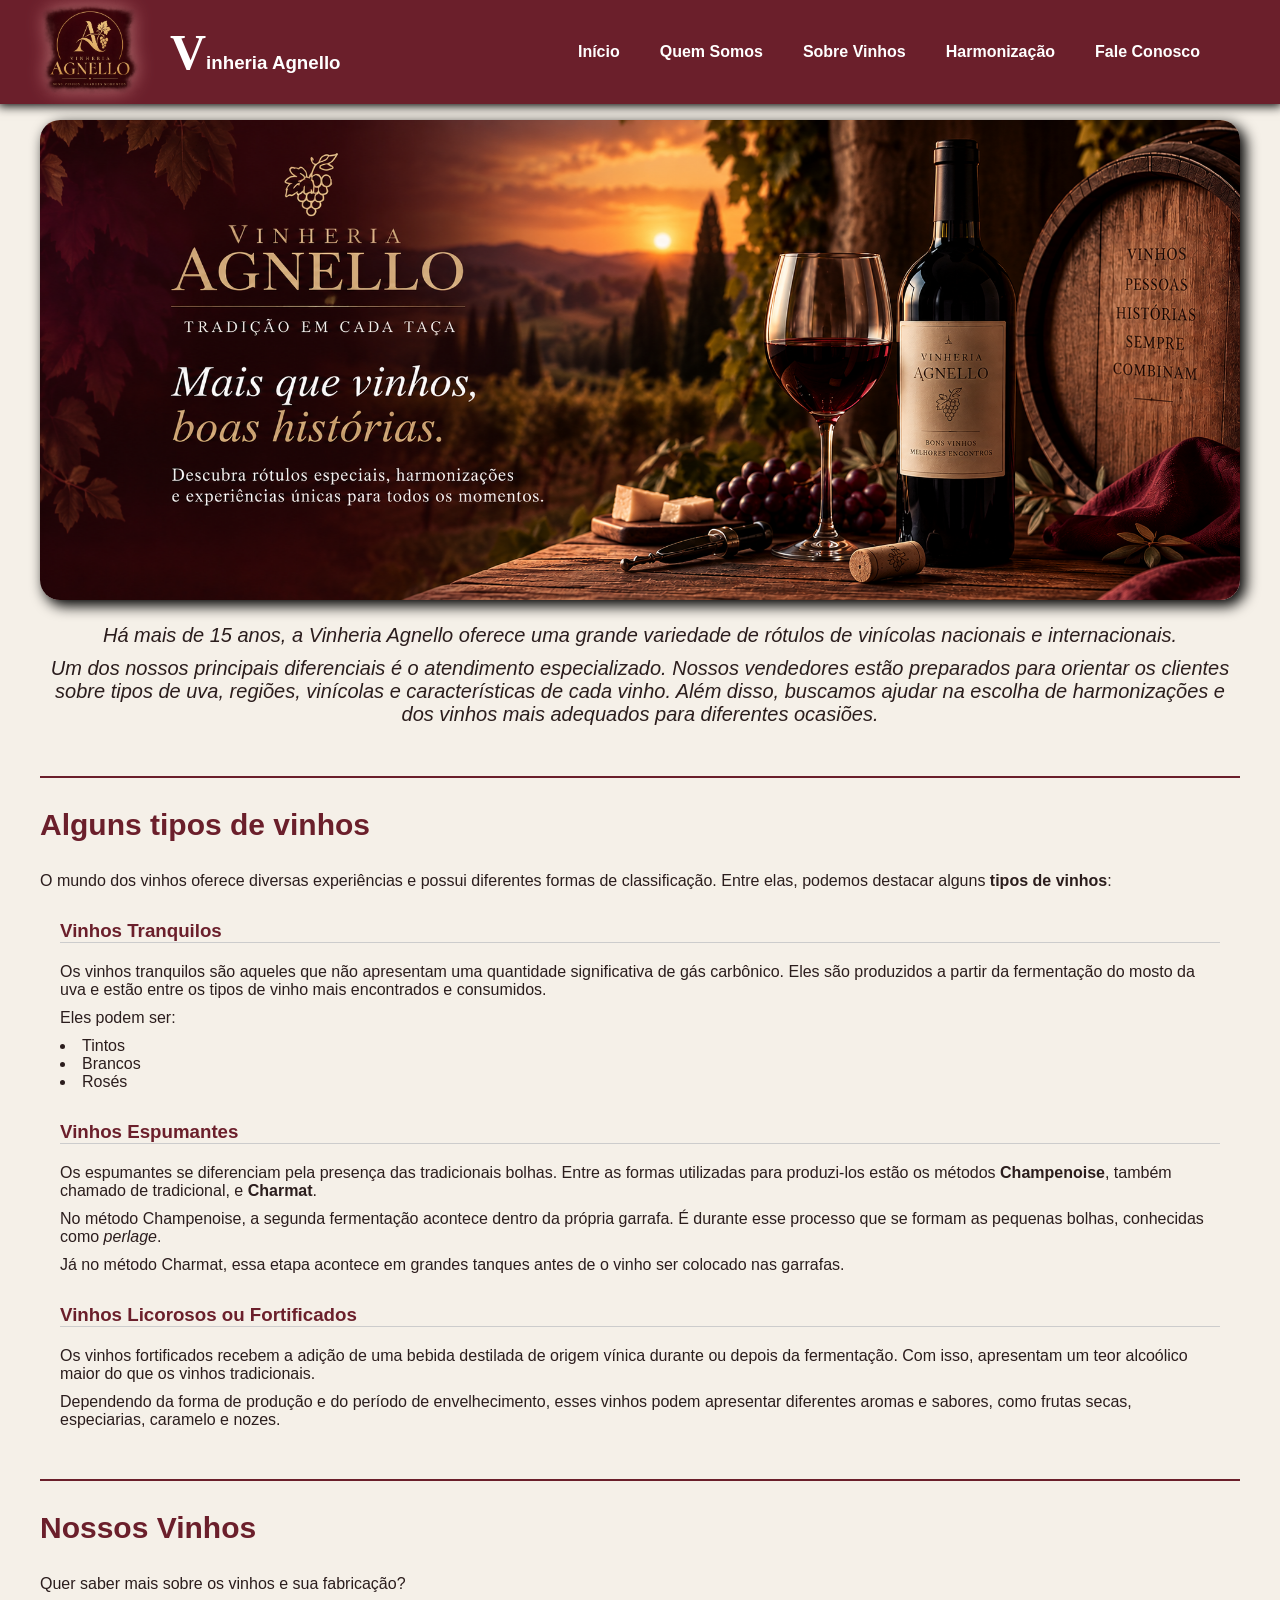
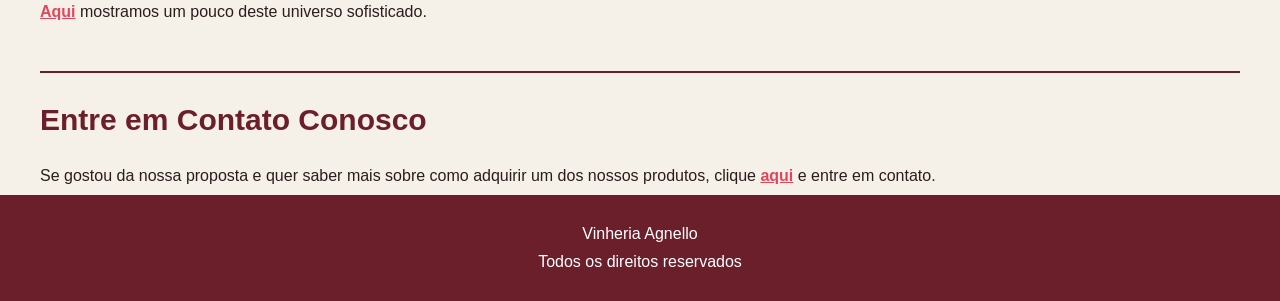
<file: index.html>
<!DOCTYPE html>
<html lang="pt-br">

<head>
  <meta charset="UTF-8">
  <meta name="viewport" content="width=device-width, initial-scale=1.0">
  <meta name="description" content="Conheça a Vinheria Agnello, sua história, tipos de vinhos, harmonizações e atendimento especializado.">
  <meta name="keywords" content="Vinheria Agnello, vinhos, tipos de vinhos, harmonização, vinho tinto, vinho branco, vinho rosé">

  <title>Vinheria Agnello</title>

  <link rel="stylesheet" href="./src/css/style.css">
</head>

<body>
  <header class="menu-superior">
    <section class="container">
      <section class="logo-titulo">
        <a href="./index.html">
          <img id="logo" src="./src/assets/imgs/logo.png" alt="Logo da Vinheria Agnello">
        </a>
        <h1 class="titulo">Vinheria Agnello</h1>
      </section>

      <nav class="menu">
        <a href="./index.html">Início</a>
        <a href="./src/pages/quem-somos.html">Quem Somos</a>
        <a href="./src/pages/sobre-vinhos.html">Sobre Vinhos</a>
        <a href="./src/pages/harmonizacao.html">Harmonização</a>
        <a href="./src/pages/fale-conosco.html">Fale Conosco</a>
      </nav>
    </section>
  </header>

  <main class="container">
    <section>
      <img
        class="banner-principal"
        src="./src/assets/imgs/banner-principal.png"
        alt="Banner da Vinheria Agnello"
      >
    </section>

    <section>
      <p>
        Há mais de 15 anos, a Vinheria Agnello oferece uma grande variedade de
        rótulos de vinícolas nacionais e internacionais.
      </p>

      <p>
        Um dos nossos principais diferenciais é o atendimento especializado.
        Nossos vendedores estão preparados para orientar os clientes sobre
        tipos de uva, regiões, vinícolas e características de cada vinho.
        Além disso, buscamos ajudar na escolha de harmonizações e dos vinhos
        mais adequados para diferentes ocasiões.
      </p>
    </section>

    <section>
      <h2>Alguns tipos de vinhos</h2>

      <p>
        O mundo dos vinhos oferece diversas experiências e possui diferentes
        formas de classificação. Entre elas, podemos destacar alguns
        <strong>tipos de vinhos</strong>:
      </p>

      <article>
        <h3>Vinhos Tranquilos</h3>

        <p>
          Os vinhos tranquilos são aqueles que não apresentam uma quantidade
          significativa de gás carbônico. Eles são produzidos a partir da
          fermentação do mosto da uva e estão entre os tipos de vinho mais
          encontrados e consumidos.
        </p>

        <p>Eles podem ser:</p>

        <ul>
          <li>Tintos</li>
          <li>Brancos</li>
          <li>Rosés</li>
        </ul>
      </article>

      <article>
        <h3>Vinhos Espumantes</h3>

        <p>
          Os espumantes se diferenciam pela presença das tradicionais bolhas.
          Entre as formas utilizadas para produzi-los estão os métodos
          <span class="negrito">Champenoise</span>, também chamado de tradicional,
          e <span class="negrito">Charmat</span>.
        </p>

        <p>
          No método Champenoise, a segunda fermentação acontece dentro da própria
          garrafa. É durante esse processo que se formam as pequenas bolhas,
          conhecidas como <span class="italico">perlage</span>.
        </p>

        <p>
          Já no método Charmat, essa etapa acontece em grandes tanques antes
          de o vinho ser colocado nas garrafas.
        </p>
      </article>

      <article>
        <h3>Vinhos Licorosos ou Fortificados</h3>

        <p>
          Os vinhos fortificados recebem a adição de uma bebida destilada de
          origem vínica durante ou depois da fermentação. Com isso, apresentam
          um teor alcoólico maior do que os vinhos tradicionais.
        </p>

        <p>
          Dependendo da forma de produção e do período de envelhecimento,
          esses vinhos podem apresentar diferentes aromas e sabores, como
          frutas secas, especiarias, caramelo e nozes.
        </p>
      </article>
    </section>

    <section>
      <h2>Nossos Vinhos</h2>
      <p>

        Quer saber mais sobre os vinhos e sua fabricação?
      </p>

      <p>
        <a href="./src/pages/sobre-vinhos.html">Aqui</a> mostramos um pouco deste universo sofisticado.
      </p>
    </section>

    <section>
      <h2>Entre em Contato Conosco</h2>

      <p>
        Se gostou da nossa proposta e quer saber mais sobre como adquirir um
        dos nossos produtos, clique <a href="./src/pages/fale-conosco.html">aqui</a> e entre em contato.
      </p>
    </section>

  </main>

  <footer>
    <section class="container">
      <p>Vinheria Agnello</p>
      <p>Todos os direitos reservados</p>
    </section>
  </footer>

</body>

</html>
</file>
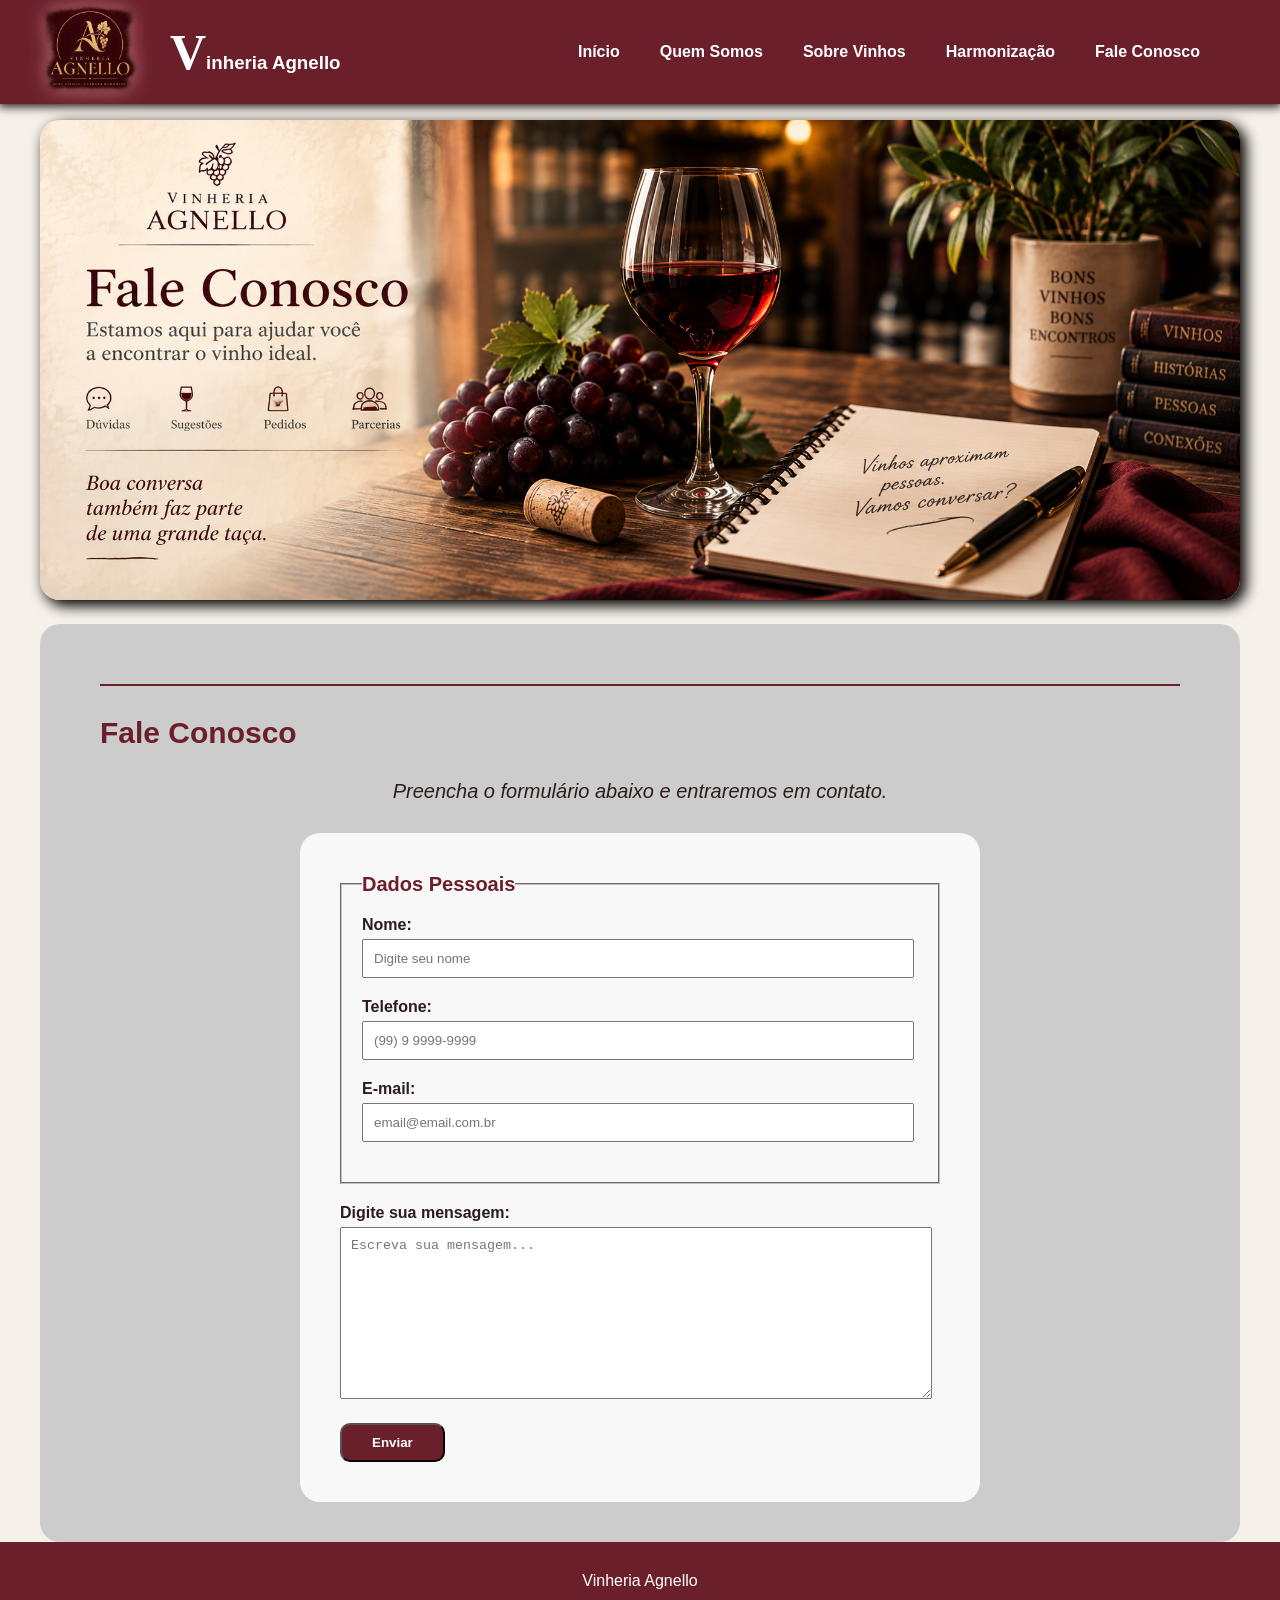
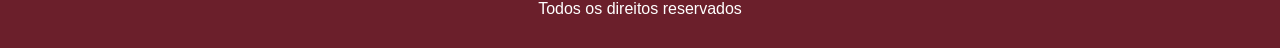
<file: src/pages/fale-conosco.html>
<!DOCTYPE html>
<html lang="pt-br">

<head>
  <meta charset="UTF-8">
  <meta name="viewport" content="width=device-width, initial-scale=1.0">
  <meta name="description" content="Entre em contato com a Vinheria Agnello para tirar dúvidas, enviar sugestões e conhecer mais sobre nossos vinhos." >
  <meta name="keywords" content="Vinheria Agnello, fale conosco, contato, vinhos, dúvidas, sugestões, atendimento" >

  <title>Vinheria Agnello - Fale Conosco</title>

  <link rel="stylesheet" href="../css/style.css">
</head>

<body>
  <header class="menu-superior">
    <section class="container">
      <section class="logo-titulo">
        <a href="../../index.html">
          <img id="logo" src="../assets/imgs/logo.png" alt="Logo da Vinheria Agnello">
        </a>
        <h1 class="titulo">Vinheria Agnello</h1>
      </section>

      <nav class="menu">
        <a href="../../index.html">Início</a>
        <a href="./quem-somos.html">Quem Somos</a>
        <a href="./sobre-vinhos.html">Sobre Vinhos</a>
        <a href="./harmonizacao.html">Harmonização</a>
        <a href="./fale-conosco.html">Fale Conosco</a>
      </nav>
    </section>
  </header>

  <main class="container">
    <section>
      <img
        class="imagem-contato"
        src="../assets/imgs/banner-fale-conosco.png"
        alt="Entre em contato com a Vinheria Agnello"
      >
    </section>

    
    <section class="contato">
      <article class="contato-introducao">
        <h2>Fale Conosco</h2>
  
        <p>
          Preencha o formulário abaixo e entraremos em contato.
        </p>
      </article>
      
      <form class="formulario" action="#" method="post">

        <fieldset class="dados-pessoais">
          <legend>Dados Pessoais</legend>

          <label for="nome">Nome:</label>
          <input
            type="text"
            id="nome"
            name="nome"
            placeholder="Digite seu nome"
          >

          <label for="telefone">Telefone:</label>
          <input
            type="text"
            id="telefone"
            name="telefone"
            placeholder="(99) 9 9999-9999"
          >

          <label for="email">E-mail:</label>
          <input
            type="email"
            id="email"
            name="email"
            placeholder="email@email.com.br"
          >
        </fieldset>

        <div class="campo-mensagem">
          <label for="mensagem">Digite sua mensagem:</label>

          <textarea
            name="mensagem"
            id="mensagem"
            placeholder="Escreva sua mensagem..."
          ></textarea>
        </div>

        <button class="botao-enviar" type="submit">Enviar</button>

      </form>
    </section>
  </main>

  <footer>
    <p>Vinheria Agnello</p>
    <p>Todos os direitos reservados</p>
  </footer>

</body>

</html>
</file>
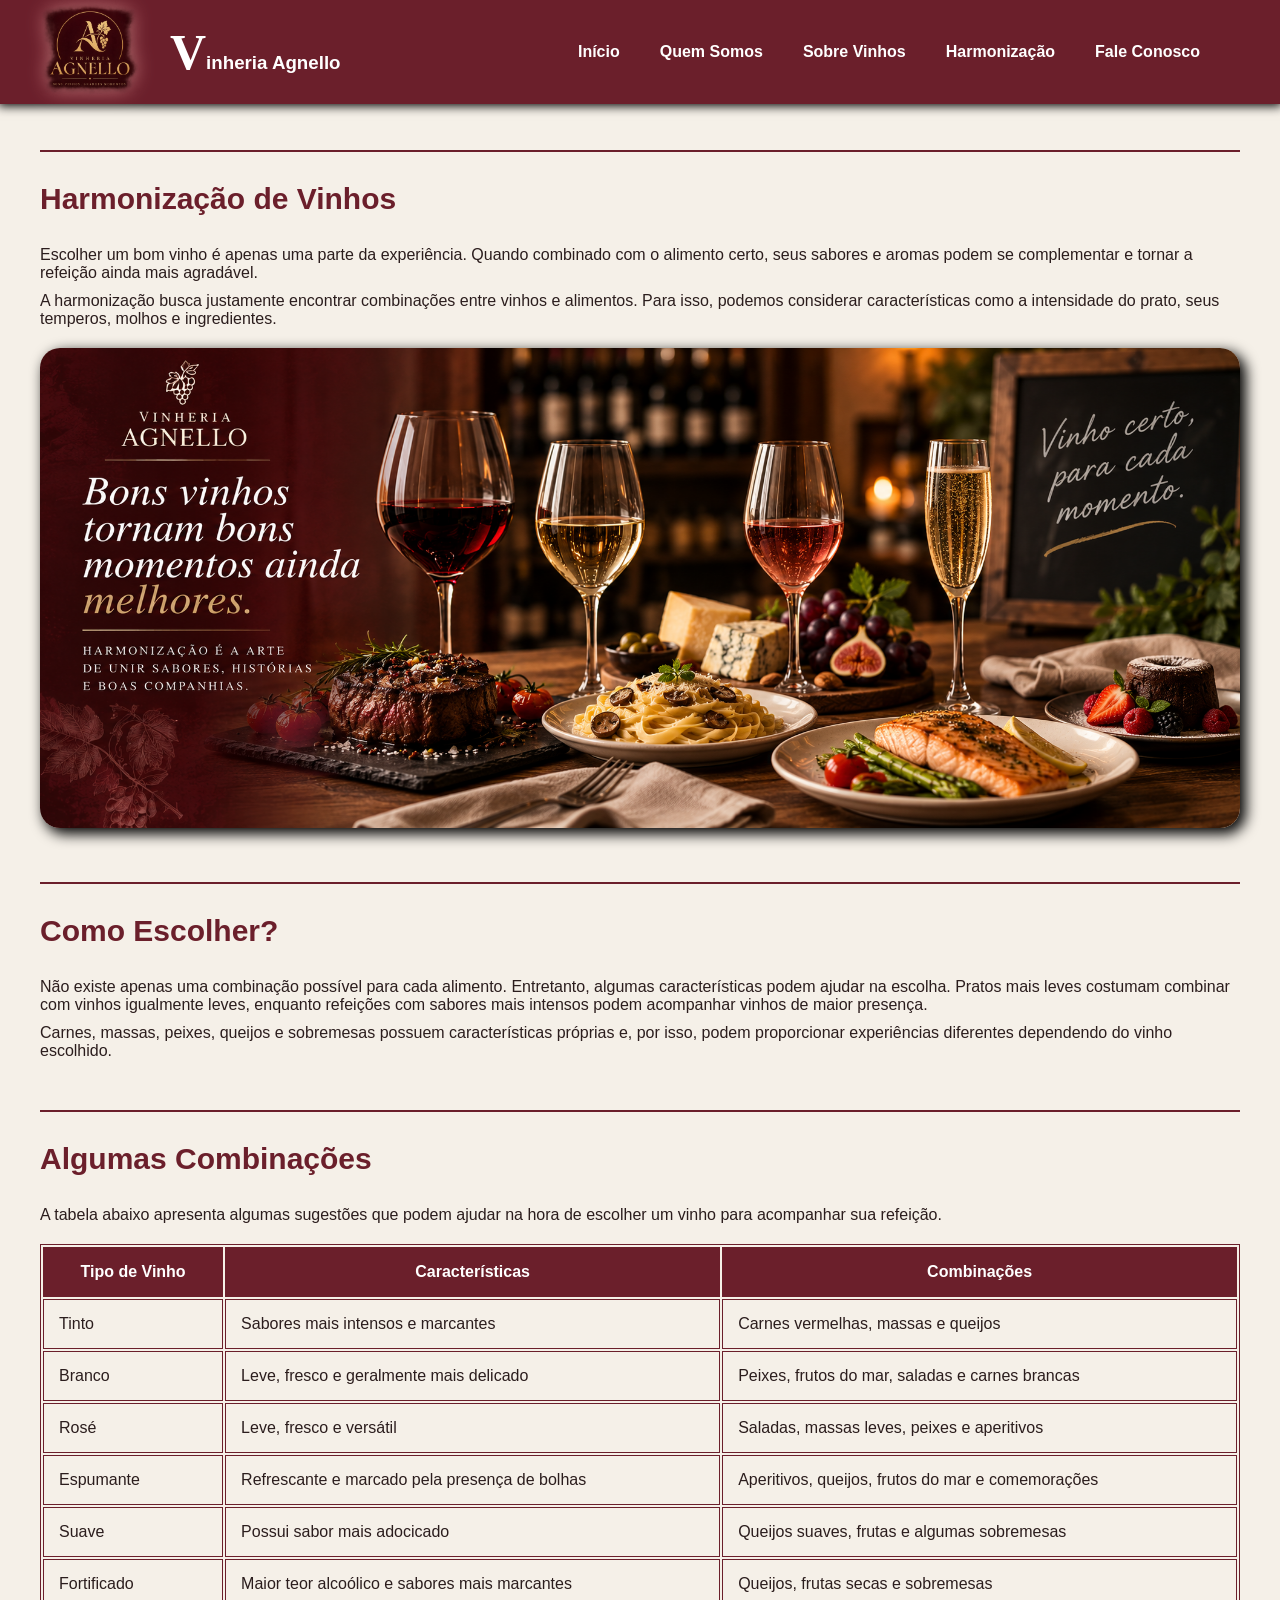
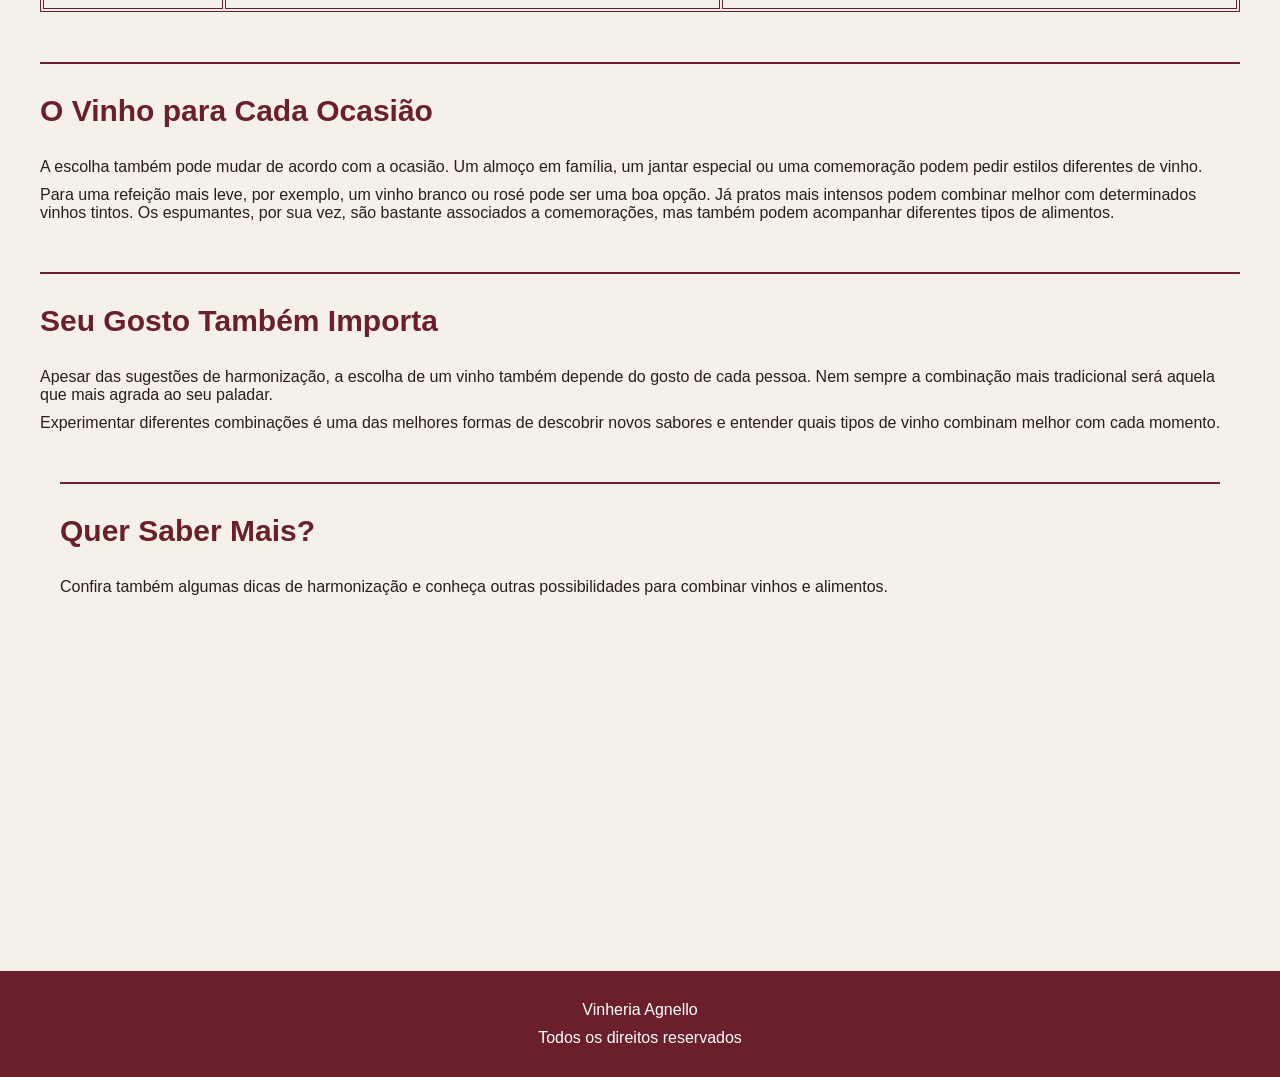
<file: src/pages/harmonizacao.html>
<!DOCTYPE html>
<html lang="pt-br">

<head>
  <meta charset="UTF-8">
  <meta name="viewport" content="width=device-width, initial-scale=1.0">
  <meta name="description" content="Veja dicas de harmonização entre vinhos e alimentos e descubra combinações para diferentes ocasiões e refeições." >
  <meta name="keywords" content="harmonização, harmonização de vinhos, vinhos e alimentos, vinho tinto, vinho branco, espumante, combinações de vinhos" >

  <title>Vinheria Agnello - Harmonização</title>

  <link rel="stylesheet" href="../css/style.css">
</head>

<body>

  <header class="menu-superior">
    <section class="container">
      <section class="logo-titulo">
        <a href="../../index.html">
          <img id="logo" src="../assets/imgs/logo.png" alt="Logo da Vinheria Agnello">
        </a>
        <h1 class="titulo">Vinheria Agnello</h1>
      </section>

      <nav class="menu">
        <a href="../../index.html">Início</a>
        <a href="./quem-somos.html">Quem Somos</a>
        <a href="./sobre-vinhos.html">Sobre Vinhos</a>
        <a href="./harmonizacao.html">Harmonização</a>
        <a href="./fale-conosco.html">Fale Conosco</a>
      </nav>
    </section>
  </header>

  <main class="container">

    <section class="harmonizacao">
      <h2>Harmonização de Vinhos</h2>

      <p>
        Escolher um bom vinho é apenas uma parte da experiência. Quando
        combinado com o alimento certo, seus sabores e aromas podem se
        complementar e tornar a refeição ainda mais agradável.
      </p>

      <p>
        A harmonização busca justamente encontrar combinações entre vinhos e
        alimentos. Para isso, podemos considerar características como a
        intensidade do prato, seus temperos, molhos e ingredientes.
      </p>
    </section>

    <section>
      <img
        class="imagem-harmonizacao"
        src="../assets/imgs/banner-harmonizacao.png"
        alt="Bons vinhos tornam bons momentos ainda melhores"
      >
    </section>

    <section class="como-harmonizar">
      <h2>Como Escolher?</h2>

      <p>
        Não existe apenas uma combinação possível para cada alimento.
        Entretanto, algumas características podem ajudar na escolha.
        Pratos mais leves costumam combinar com vinhos igualmente leves,
        enquanto refeições com sabores mais intensos podem acompanhar vinhos
        de maior presença.
      </p>

      <p>
        Carnes, massas, peixes, queijos e sobremesas possuem características
        próprias e, por isso, podem proporcionar experiências diferentes
        dependendo do vinho escolhido.
      </p>
    </section>

    <section class="tabela-harmonizacao">
      <h2>Algumas Combinações</h2>

      <p>
        A tabela abaixo apresenta algumas sugestões que podem ajudar na hora
        de escolher um vinho para acompanhar sua refeição.
      </p>

      <table>
        <tbody>
          <tr>
            <th>Tipo de Vinho</th>
            <th>Características</th>
            <th>Combinações</th>
          </tr>

          <tr>
            <td>Tinto</td>
            <td>Sabores mais intensos e marcantes</td>
            <td>Carnes vermelhas, massas e queijos</td>
          </tr>

          <tr>
            <td>Branco</td>
            <td>Leve, fresco e geralmente mais delicado</td>
            <td>Peixes, frutos do mar, saladas e carnes brancas</td>
          </tr>

          <tr>
            <td>Rosé</td>
            <td>Leve, fresco e versátil</td>
            <td>Saladas, massas leves, peixes e aperitivos</td>
          </tr>

          <tr>
            <td>Espumante</td>
            <td>Refrescante e marcado pela presença de bolhas</td>
            <td>Aperitivos, queijos, frutos do mar e comemorações</td>
          </tr>

          <tr>
            <td>Suave</td>
            <td>Possui sabor mais adocicado</td>
            <td>Queijos suaves, frutas e algumas sobremesas</td>
          </tr>

          <tr>
            <td>Fortificado</td>
            <td>Maior teor alcoólico e sabores mais marcantes</td>
            <td>Queijos, frutas secas e sobremesas</td>
          </tr>
        </tbody>
      </table>
    </section>

    <section class="ocasiao">
      <h2>O Vinho para Cada Ocasião</h2>

      <p>
        A escolha também pode mudar de acordo com a ocasião. Um almoço em
        família, um jantar especial ou uma comemoração podem pedir estilos
        diferentes de vinho.
      </p>

      <p>
        Para uma refeição mais leve, por exemplo, um vinho branco ou rosé pode
        ser uma boa opção. Já pratos mais intensos podem combinar melhor com
        determinados vinhos tintos. Os espumantes, por sua vez, são bastante
        associados a comemorações, mas também podem acompanhar diferentes
        tipos de alimentos.
      </p>
    </section>

    <section class="gosto-pessoal">
      <h2>Seu Gosto Também Importa</h2>

      <p>
        Apesar das sugestões de harmonização, a escolha de um vinho também
        depende do gosto de cada pessoa. Nem sempre a combinação mais
        tradicional será aquela que mais agrada ao seu paladar.
      </p>

      <p>
        Experimentar diferentes combinações é uma das melhores formas de
        descobrir novos sabores e entender quais tipos de vinho combinam
        melhor com cada momento.
      </p>
    </section>

    <section class="video-harmonizacao">
      <article class="video-titulo">
        <h2>Quer Saber Mais?</h2>
  
        <p>
          Confira também algumas dicas de harmonização e conheça outras
          possibilidades para combinar vinhos e alimentos.
        </p>
      </article>
      
      <article class="video-content">
        <iframe 
          width="560"
          height="315" 
          src="https://www.youtube.com/embed/9mASNcMXEes?si=WA8rT5vGrX7uNy5_" 
          title="Vídeo sobre harmonização de vinhos"
          frameborder="0" 
          allow="accelerometer; autoplay; clipboard-write; encrypted-media; gyroscope; picture-in-picture; web-share" 
          referrerpolicy="strict-origin-when-cross-origin" 
          allowfullscreen>
        </iframe>
      </article>

    </section>


  </main>

  <footer>
    <p>Vinheria Agnello</p>
    <p>Todos os direitos reservados</p>
  </footer>

</body>

</html>
</file>
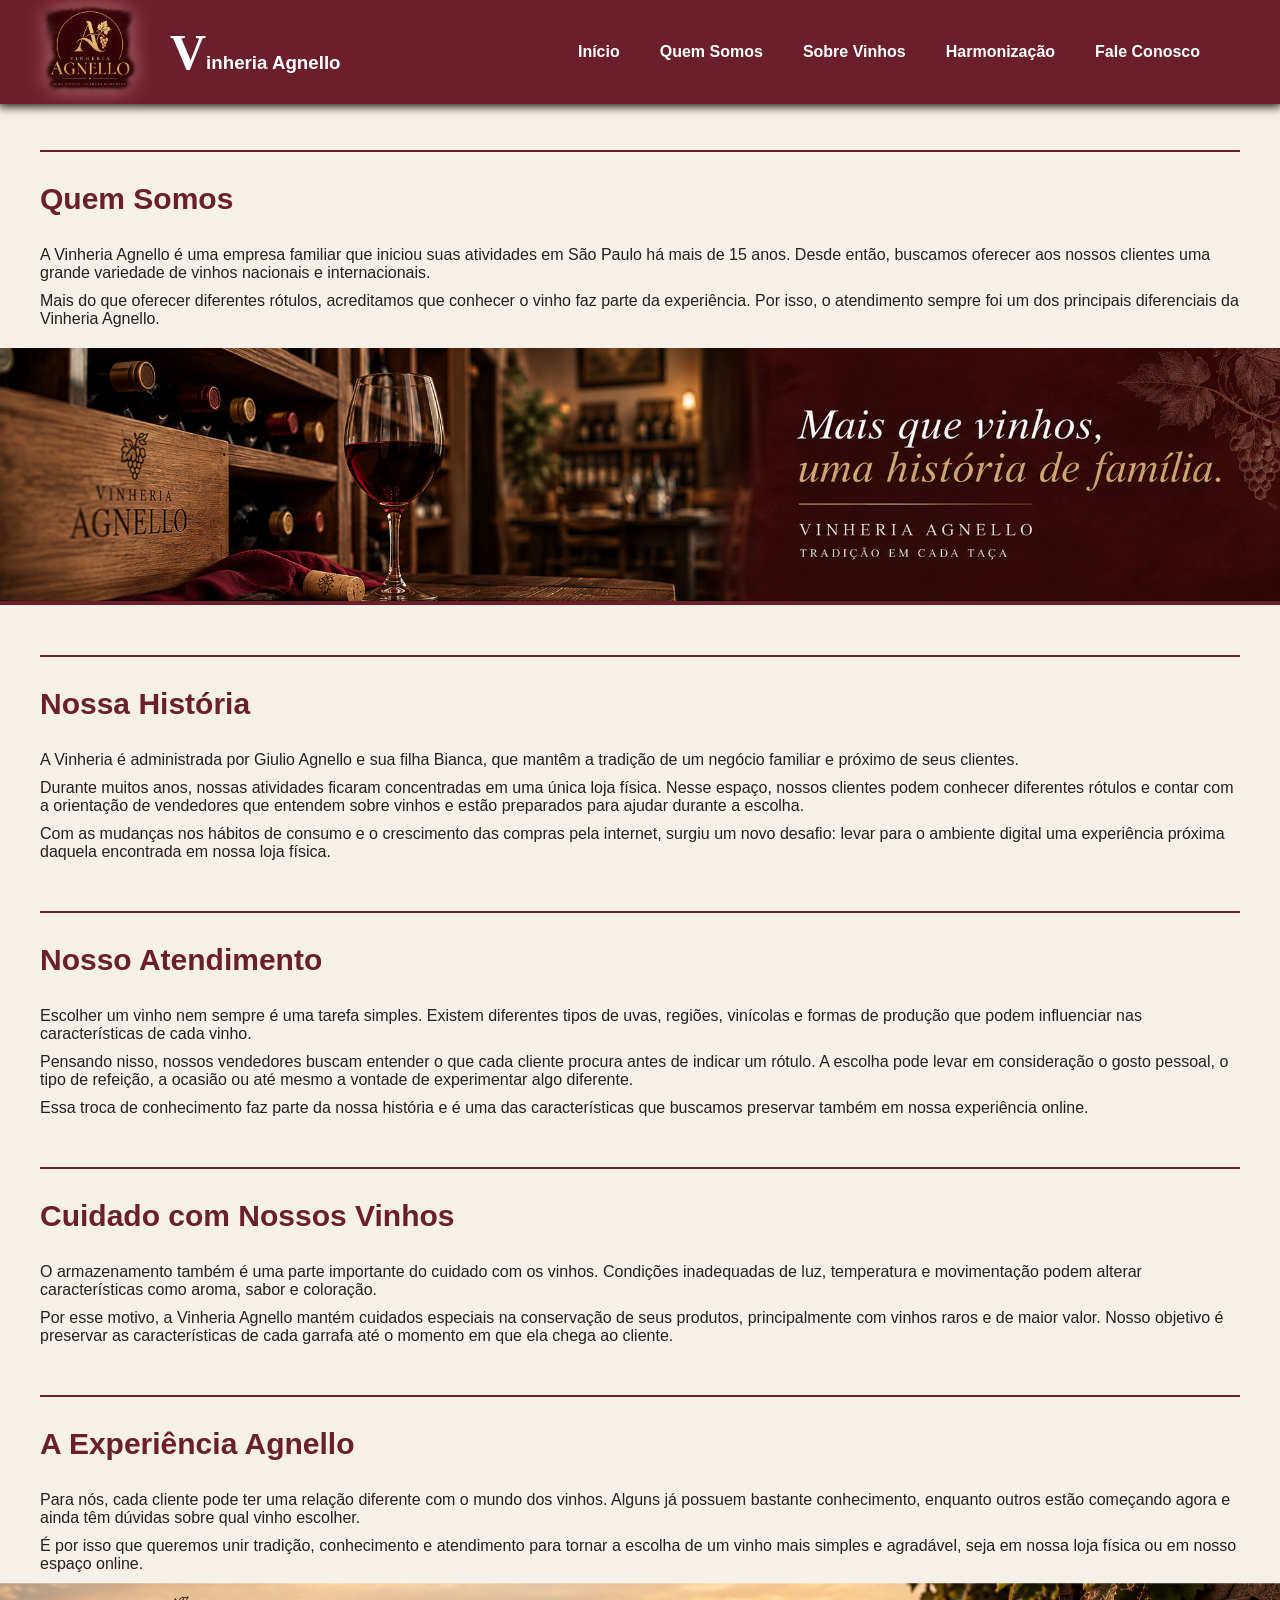
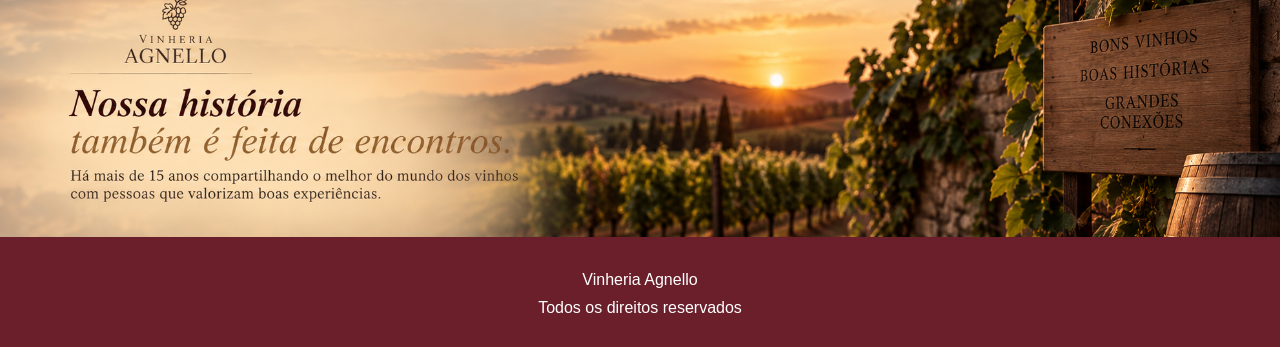
<file: src/pages/quem-somos.html>
<!DOCTYPE html>
<html lang="pt-br">

<head>
  <meta charset="UTF-8">
  <meta name="viewport" content="width=device-width, initial-scale=1.0">
  <meta name="description" content="Conheça a história da Vinheria Agnello, uma empresa familiar com mais de 15 anos de tradição e atendimento especializado.">
  <meta name="keywords" content="Vinheria Agnello, quem somos, história da vinheria, tradição, atendimento especializado, vinhos" >

  <title>Vinheria Agnello - Quem Somos</title>

  <link rel="stylesheet" href="../css/style.css">
</head>

<body>

  <header class="menu-superior">
    <section class="container">
      <section class="logo-titulo">
        <a href="../../index.html">
          <img id="logo" src="../assets/imgs/logo.png" alt="Logo da Vinheria Agnello">
        </a>
        <h1 class="titulo">Vinheria Agnello</h1>
      </section>

      <nav class="menu">
        <a href="../../index.html">Início</a>
        <a href="./quem-somos.html">Quem Somos</a>
        <a href="./sobre-vinhos.html">Sobre Vinhos</a>
        <a href="./harmonizacao.html">Harmonização</a>
        <a href="./fale-conosco.html">Fale Conosco</a>
      </nav>
    </section>
  </header>

  <main>

    <section class="quem-somos container">
      <h2>Quem Somos</h2>

      <p>
        A Vinheria Agnello é uma empresa familiar que iniciou suas atividades
        em São Paulo há mais de 15 anos. Desde então, buscamos oferecer aos
        nossos clientes uma grande variedade de vinhos nacionais e
        internacionais.
      </p>

      <p>
        Mais do que oferecer diferentes rótulos, acreditamos que conhecer o
        vinho faz parte da experiência. Por isso, o atendimento sempre foi um
        dos principais diferenciais da Vinheria Agnello.
      </p>
    </section>

    <section>
      <img 
        class="imagem-quem-somos"
        src="../assets/imgs/banner-quem-somos-1.png" 
        alt="Banner Mais que vinhos, uma história de família"
      >
    </section>

    <section class="nossa-historia container" >
      <h2>Nossa História</h2>

      <p>
        A Vinheria é administrada por Giulio Agnello e sua filha Bianca,
        que mantêm a tradição de um negócio familiar e próximo de seus
        clientes.
      </p>

      <p>
        Durante muitos anos, nossas atividades ficaram concentradas em uma
        única loja física. Nesse espaço, nossos clientes podem conhecer
        diferentes rótulos e contar com a orientação de vendedores que
        entendem sobre vinhos e estão preparados para ajudar durante a escolha.
      </p>

      <p>
        Com as mudanças nos hábitos de consumo e o crescimento das compras
        pela internet, surgiu um novo desafio: levar para o ambiente digital
        uma experiência próxima daquela encontrada em nossa loja física.
      </p>
    </section>

    <section class="nosso-atendimento container">
      <h2>Nosso Atendimento</h2>

      <p>
        Escolher um vinho nem sempre é uma tarefa simples. Existem diferentes
        tipos de uvas, regiões, vinícolas e formas de produção que podem
        influenciar nas características de cada vinho.
      </p>

      <p>
        Pensando nisso, nossos vendedores buscam entender o que cada cliente
        procura antes de indicar um rótulo. A escolha pode levar em
        consideração o gosto pessoal, o tipo de refeição, a ocasião ou até
        mesmo a vontade de experimentar algo diferente.
      </p>

      <p>
        Essa troca de conhecimento faz parte da nossa história e é uma das
        características que buscamos preservar também em nossa experiência
        online.
      </p>
    </section>

    <section class="armazenamento container">
      <h2>Cuidado com Nossos Vinhos</h2>

      <p>
        O armazenamento também é uma parte importante do cuidado com os
        vinhos. Condições inadequadas de luz, temperatura e movimentação podem
        alterar características como aroma, sabor e coloração.
      </p>

      <p>
        Por esse motivo, a Vinheria Agnello mantém cuidados especiais na
        conservação de seus produtos, principalmente com vinhos raros e de
        maior valor. Nosso objetivo é preservar as características de cada
        garrafa até o momento em que ela chega ao cliente.
      </p>
    </section>

    <section class="experiencia-agnello container">
      <h2>A Experiência Agnello</h2>

      <p>
        Para nós, cada cliente pode ter uma relação diferente com o mundo dos
        vinhos. Alguns já possuem bastante conhecimento, enquanto outros estão
        começando agora e ainda têm dúvidas sobre qual vinho escolher.
      </p>

      <p>
        É por isso que queremos unir tradição, conhecimento e atendimento para
        tornar a escolha de um vinho mais simples e agradável, seja em nossa
        loja física ou em nosso espaço online.
      </p>
    </section>

    <section>
      <img 
        class="imagem-quem-somos"
        src="../assets/imgs/banner-quem-somos-2.png" 
        alt="Banner nossa história também é feita de encontros"
      >
    </section>

  </main>

  <footer>
    <p>Vinheria Agnello</p>
    <p>Todos os direitos reservados</p>
  </footer>

</body>

</html>
</file>
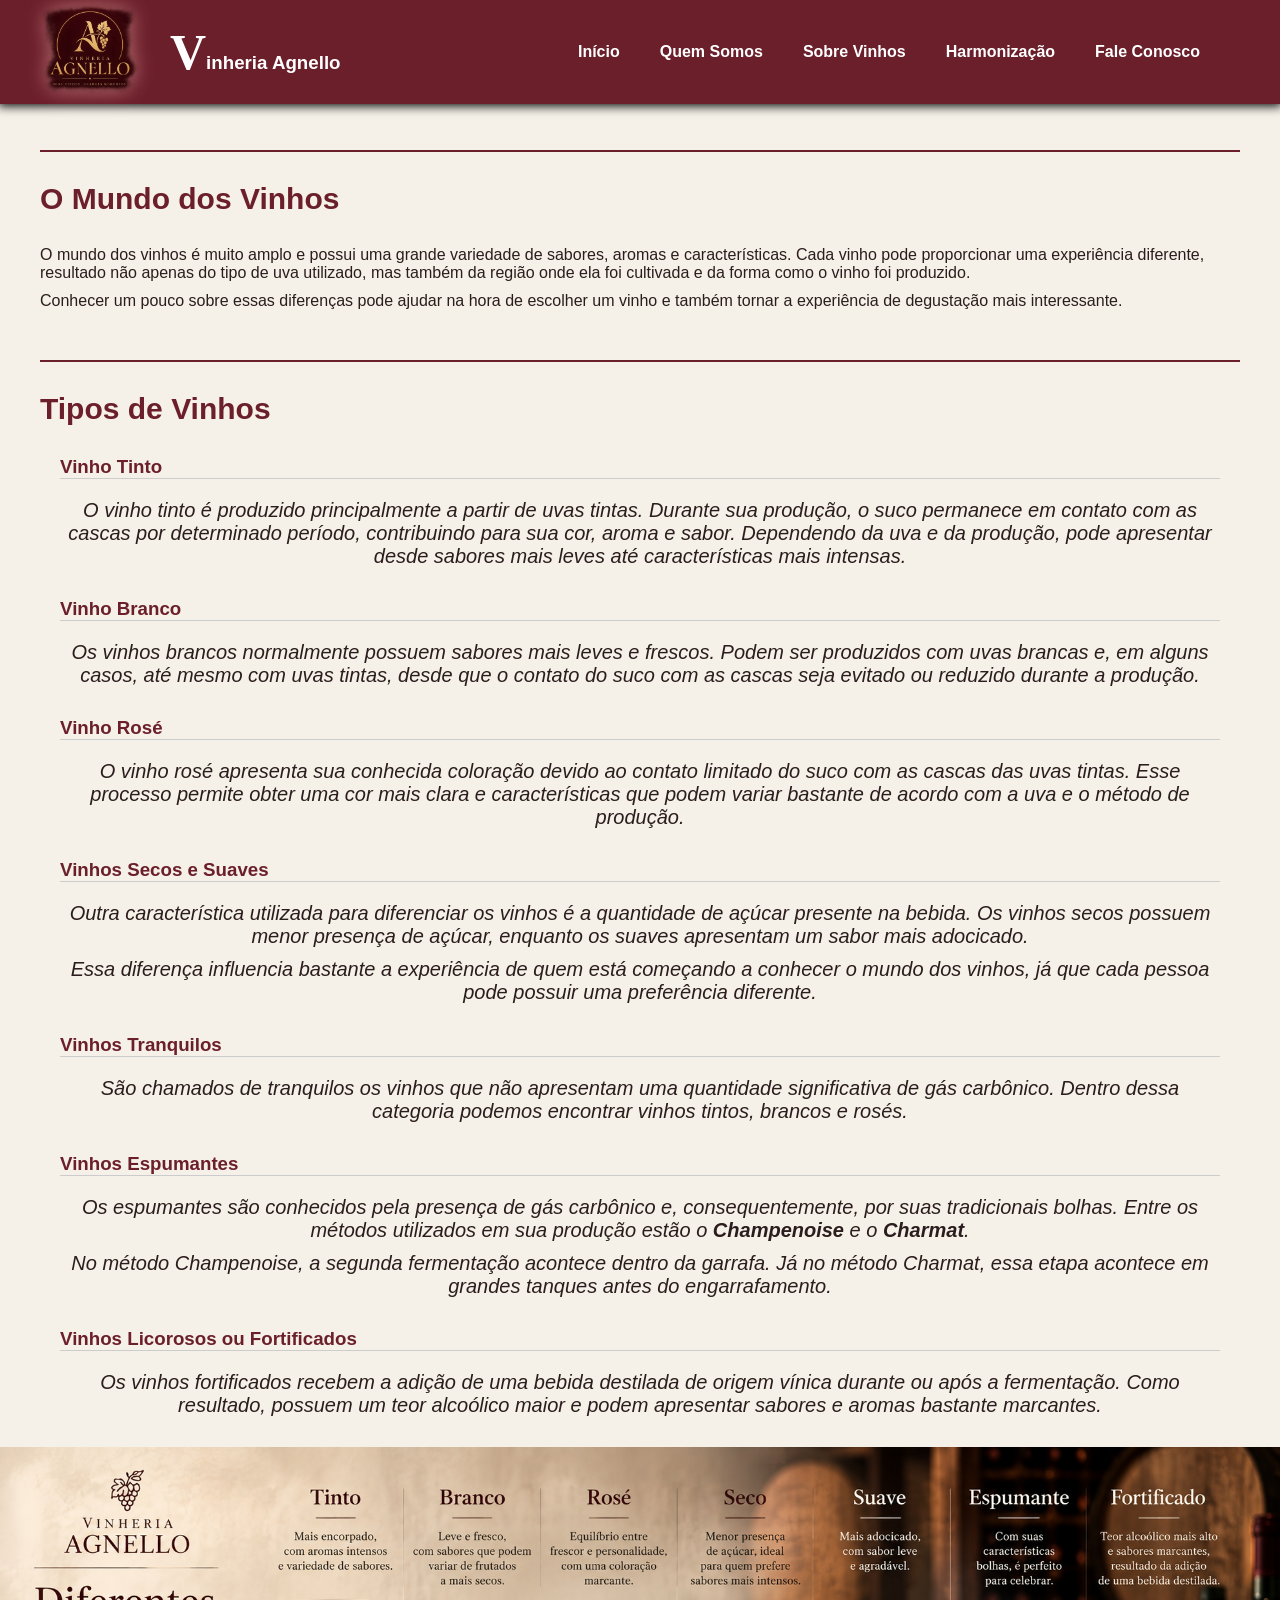
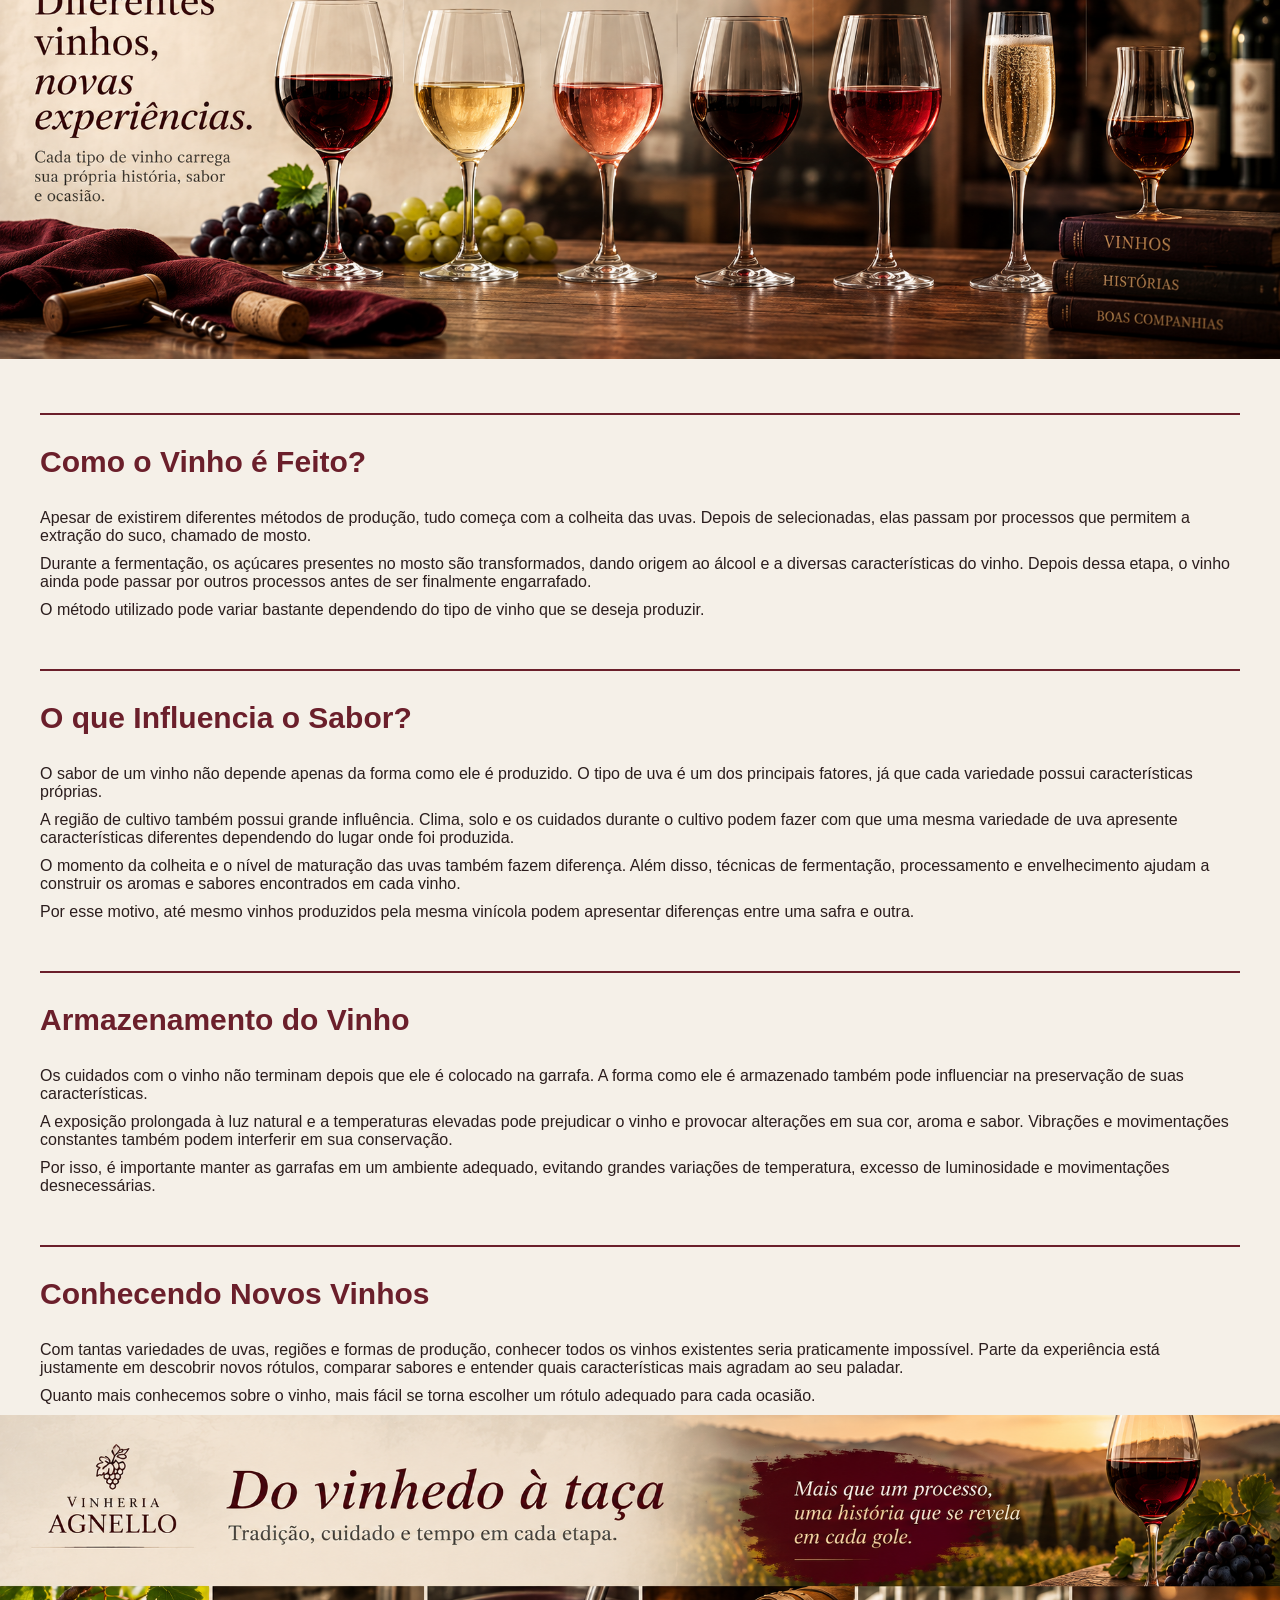
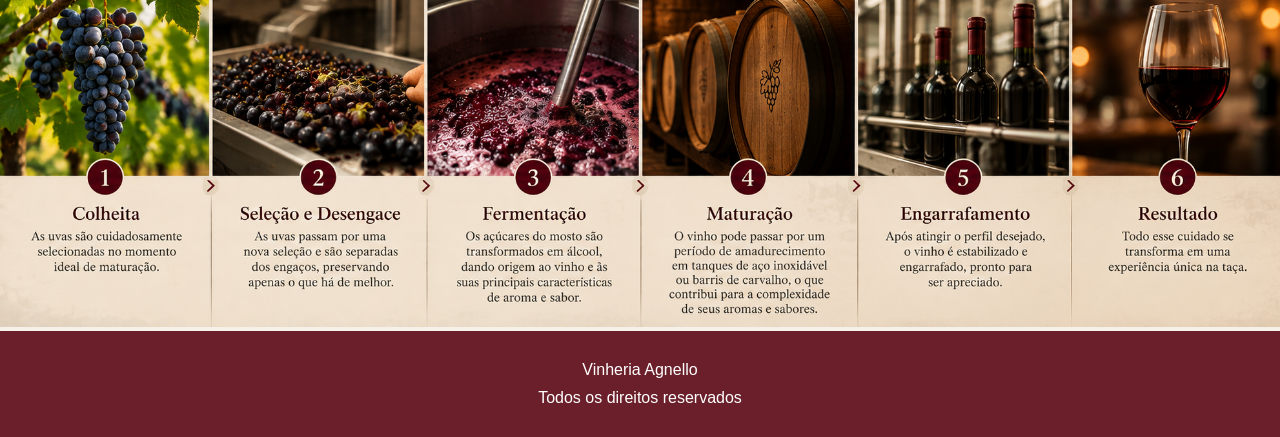
<file: src/pages/sobre-vinhos.html>
<!DOCTYPE html>
<html lang="pt-br">

<head>
  <meta charset="UTF-8">
  <meta name="viewport" content="width=device-width, initial-scale=1.0">
  <meta name="description" content="Saiba mais sobre os tipos de vinhos, processo de produção, influência das uvas, clima, maturação e armazenamento.">
  <meta name="keywords" content="vinhos, tipos de vinhos, vinho tinto, vinho branco, vinho rosé, vinho seco, vinho suave, produção de vinho, armazenamento de vinho" >

  <title>Vinheria Agnello - Sobre Vinhos</title>

  <link rel="stylesheet" href="../css/style.css">
</head>

<body class="container">

  <header class="menu-superior">
    <section class="container">
      <section class="logo-titulo">
        <a href="../../index.html">
          <img id="logo" src="../assets/imgs/logo.png" alt="Logo da Vinheria Agnello">
        </a>
        <h1 class="titulo">Vinheria Agnello</h1>
      </section>

      <nav class="menu">
        <a href="../../index.html">Início</a>
        <a href="./quem-somos.html">Quem Somos</a>
        <a href="./sobre-vinhos.html">Sobre Vinhos</a>
        <a href="./harmonizacao.html">Harmonização</a>
        <a href="./fale-conosco.html">Fale Conosco</a>
      </nav>
    </section>
  </header>

  <main>

    <section class="sobre-vinhos container">
      <h2>O Mundo dos Vinhos</h2>

      <p>
        O mundo dos vinhos é muito amplo e possui uma grande variedade de
        sabores, aromas e características. Cada vinho pode proporcionar uma
        experiência diferente, resultado não apenas do tipo de uva utilizado,
        mas também da região onde ela foi cultivada e da forma como o vinho
        foi produzido.
      </p>

      <p>
        Conhecer um pouco sobre essas diferenças pode ajudar na hora de
        escolher um vinho e também tornar a experiência de degustação mais
        interessante.
      </p>
    </section>

    <section class="tipos-vinhos container">
      <h2>Tipos de Vinhos</h2>

      <article>
        <h3>Vinho Tinto</h3>

        <p>
          O vinho tinto é produzido principalmente a partir de uvas tintas.
          Durante sua produção, o suco permanece em contato com as cascas por
          determinado período, contribuindo para sua cor, aroma e sabor.
          Dependendo da uva e da produção, pode apresentar desde sabores mais
          leves até características mais intensas.
        </p>
      </article>

      <article>
        <h3>Vinho Branco</h3>

        <p>
          Os vinhos brancos normalmente possuem sabores mais leves e frescos.
          Podem ser produzidos com uvas brancas e, em alguns casos, até mesmo
          com uvas tintas, desde que o contato do suco com as cascas seja
          evitado ou reduzido durante a produção.
        </p>
      </article>

      <article>
        <h3>Vinho Rosé</h3>

        <p>
          O vinho rosé apresenta sua conhecida coloração devido ao contato
          limitado do suco com as cascas das uvas tintas. Esse processo
          permite obter uma cor mais clara e características que podem variar
          bastante de acordo com a uva e o método de produção.
        </p>
      </article>

      <article>
        <h3>Vinhos Secos e Suaves</h3>

        <p>
          Outra característica utilizada para diferenciar os vinhos é a
          quantidade de açúcar presente na bebida. Os vinhos secos possuem
          menor presença de açúcar, enquanto os suaves apresentam um sabor
          mais adocicado.
        </p>

        <p>
          Essa diferença influencia bastante a experiência de quem está
          começando a conhecer o mundo dos vinhos, já que cada pessoa pode
          possuir uma preferência diferente.
        </p>
      </article>

      <article>
        <h3>Vinhos Tranquilos</h3>

        <p>
          São chamados de tranquilos os vinhos que não apresentam uma
          quantidade significativa de gás carbônico. Dentro dessa categoria
          podemos encontrar vinhos tintos, brancos e rosés.
        </p>
      </article>

      <article>
        <h3>Vinhos Espumantes</h3>

        <p>
          Os espumantes são conhecidos pela presença de gás carbônico e,
          consequentemente, por suas tradicionais bolhas. Entre os métodos
          utilizados em sua produção estão o
          <span class="negrito">Champenoise</span> e o
          <span class="negrito">Charmat</span>.
        </p>

        <p>
          No método Champenoise, a segunda fermentação acontece dentro da
          garrafa. Já no método Charmat, essa etapa acontece em grandes
          tanques antes do engarrafamento.
        </p>
      </article>

      <article>
        <h3>Vinhos Licorosos ou Fortificados</h3>

        <p>
          Os vinhos fortificados recebem a adição de uma bebida destilada de
          origem vínica durante ou após a fermentação. Como resultado, possuem
          um teor alcoólico maior e podem apresentar sabores e aromas bastante
          marcantes.
        </p>
      </article>
    </section>

    <section>
      <img
        class="imagem-sobre-vinhos"
        src="../assets/imgs/banner-sobre-vinhos-tipos.png"
        alt="Diferentes tipos de vinhos"
      >
    </section>

    <section class="producao-vinho container">
      <h2>Como o Vinho é Feito?</h2>

      <p>
        Apesar de existirem diferentes métodos de produção, tudo começa com a
        colheita das uvas. Depois de selecionadas, elas passam por processos
        que permitem a extração do suco, chamado de mosto.
      </p>

      <p>
        Durante a fermentação, os açúcares presentes no mosto são
        transformados, dando origem ao álcool e a diversas características do
        vinho. Depois dessa etapa, o vinho ainda pode passar por outros
        processos antes de ser finalmente engarrafado.
      </p>

      <p>
        O método utilizado pode variar bastante dependendo do tipo de vinho
        que se deseja produzir.
      </p>
    </section>

    <section class="caracteristicas-vinho container">
      <h2>O que Influencia o Sabor?</h2>

      <p>
        O sabor de um vinho não depende apenas da forma como ele é produzido.
        O tipo de uva é um dos principais fatores, já que cada variedade possui
        características próprias.
      </p>

      <p>
        A região de cultivo também possui grande influência. Clima, solo e os
        cuidados durante o cultivo podem fazer com que uma mesma variedade de
        uva apresente características diferentes dependendo do lugar onde foi
        produzida.
      </p>

      <p>
        O momento da colheita e o nível de maturação das uvas também fazem
        diferença. Além disso, técnicas de fermentação, processamento e
        envelhecimento ajudam a construir os aromas e sabores encontrados em
        cada vinho.
      </p>

      <p>
        Por esse motivo, até mesmo vinhos produzidos pela mesma vinícola podem
        apresentar diferenças entre uma safra e outra.
      </p>
    </section>

    <section class="armazenamento-vinho container">
      <h2>Armazenamento do Vinho</h2>

      <p>
        Os cuidados com o vinho não terminam depois que ele é colocado na
        garrafa. A forma como ele é armazenado também pode influenciar na
        preservação de suas características.
      </p>

      <p>
        A exposição prolongada à luz natural e a temperaturas elevadas pode
        prejudicar o vinho e provocar alterações em sua cor, aroma e sabor.
        Vibrações e movimentações constantes também podem interferir em sua
        conservação.
      </p>

      <p>
        Por isso, é importante manter as garrafas em um ambiente adequado,
        evitando grandes variações de temperatura, excesso de luminosidade e
        movimentações desnecessárias.
      </p>
    </section>

    <section class="conhecendo-vinhos container">
      <h2>Conhecendo Novos Vinhos</h2>

      <p>
        Com tantas variedades de uvas, regiões e formas de produção, conhecer
        todos os vinhos existentes seria praticamente impossível. Parte da
        experiência está justamente em descobrir novos rótulos, comparar
        sabores e entender quais características mais agradam ao seu paladar.
      </p>

      <p>
        Quanto mais conhecemos sobre o vinho, mais fácil se torna escolher um
        rótulo adequado para cada ocasião.
      </p>
    </section>

    <section>
      <img
        class="imagem-sobre-vinhos"
        src="../assets/imgs/banner-sobre-vinhos-produção.png"
        alt="Etapas do processo de produção do vinho"
      >
    </section>

  </main>

  <footer>
    <p>Vinheria Agnello</p>
    <p>Todos os direitos reservados</p>
  </footer>

</body>

</html>
</file>
<file: src/css/style.css>
@import url("efeitos.css");

/* =========================
   ESTILOS GLOBAIS
========================= */

* {
  margin: 0;
  padding: 0;
}

body {
  background: #f5f0e8;
  color: #2b1d1d;
  font-family: Arial, sans-serif;
}

body .container {
  width: 1200px;
  margin: 0 auto;
}

h1, h2, h3 {
  color: #6b1f2b;
}

p, h3 {
  margin: 10px 0;
}

.negrito {
  font-weight: bold;
}

.italico {
  font-style: italic;
}

main section {
  margin: 20px 0;
}
/* =========================
   HEADER E MENU
========================= */


.menu-superior {
  background-color: #6b1f2b;
  box-shadow: 0px 0px 10px 2px #000;
  position: fixed;
  top: 0;
  width: 100%;
  z-index: 1;
}
.menu-superior .container{
  display: flex;
  justify-content: space-between;
  align-items: center;
  
}
#logo {
  width: 100px;
  filter: drop-shadow(0px 0px 10px #d38787);
}

.logo-titulo{
  display: flex;
  justify-content: flex-start;
  align-items: center;
  gap: 30px;
}
.logo-titulo .titulo{
  color: #fff;
}
.menu {
  display: flex;
  justify-content: flex-end;
}

.menu a {
  /* color: #6b1f2b; */
  color: #fff;
  margin-right: 40px;
  text-decoration: none;
  font-weight: bold;
  position: relative;
}


/* =========================
   HOME
========================= */
main{
  padding-top: 100px;
}
.banner-principal {
  width: 100%;
  border-radius: 20px;
  box-shadow: 5px 5px 14px 1px #000;
}
main h2{
  border-top: 2px solid #6b1f2b;
  font-size: 30px;
  margin: 50px 0px 30px;
  padding-top: 30px;
}
main h3{  
  margin: 20px 0;
  width: 100%;
  border-bottom: 1px solid #ccc;
}
main article{
  margin: 30px 20px;
}

main article ul{
  list-style-position: inside;
}

main a{
  color: #e2465d;
  text-decoration: underline;
  font-weight: bold;
}


/* =========================
   FALE CONOSCO
========================= */

main .imagem-contato{
  border-radius: 20px;
  box-shadow: 5px 5px 14px 1px #000;
}
.contato{
  padding: 10px 40px;
  background-color: #ccc;
  border-radius: 20px;
}

.contato-introducao h2 {
  font-size: 30px;
}

.formulario {
  width: 600px;
  margin: 30px auto;
  padding: 40px;
  background-color: #ffffffdd;
  border-radius: 20px;
}

.dados-pessoais {
  padding: 20px;
  margin-bottom: 20px;
}

.dados-pessoais legend {
  color: #6b1f2b;
  font-size: 20px;
  font-weight: bold;
}

.formulario label {
  font-weight: bold;
}

.formulario input {
  width: 95%;
  padding: 10px;
  margin: 5px 0 20px 0;
}
.campo-mensagem {
  margin-top: 20px;
}

.formulario textarea {
  width: 95%;
  height: 150px;
  padding: 10px;
  margin-top: 5px;
}

.botao-enviar {
  background: #6b1f2b;
  color: white;
  padding: 10px 30px;
  margin-top: 20px;
  font-weight: bold;
  cursor: pointer;
  border-radius: 10px;
}

.imagem-contato{
  width: 100%;
}

/* =========================
   QUEM SOMOS
========================= */

.quem-somos {
  margin: 30px 0;
}

.nossa-historia {
  margin: 30px 0;
}

.nosso-atendimento {
  margin: 30px 0;
}

.armazenamento {
  margin: 30px 0;
}

.experiencia-agnello {
  margin: 30px 0;
}

.imagem-quem-somos{
  width: 100%;
}

/* =========================
   SOBRE VINHOS
========================= */

.imagem-sobre-vinhos {
  width: 100%;
}

/* =========================
   HARMONIZAÇÃO
========================= */

.imagem-harmonizacao {
  width: 100%;
  border-radius: 20px;
  box-shadow: 5px 5px 14px 1px #000;
}

.tabela-harmonizacao {
  margin: 30px 0;
}

.tabela-harmonizacao table {
  width: 100%;
  margin-top: 20px;
}

.tabela-harmonizacao th {
  background: #6b1f2b;
  color: white;
  padding: 15px;
}

.tabela-harmonizacao td {
  padding: 15px;
}

.tabela-harmonizacao table,
.tabela-harmonizacao th,
.tabela-harmonizacao td {
  border: 1px solid #6b1f2b;
}

.video-content{
  width: 100%;
  display: flex;
  justify-content: center;
}


/* =========================
   FOOTER
========================= */

footer {
  background: #6b1f2b;
  color: white;
  padding: 20px;
  text-align: center;
}
</file>
